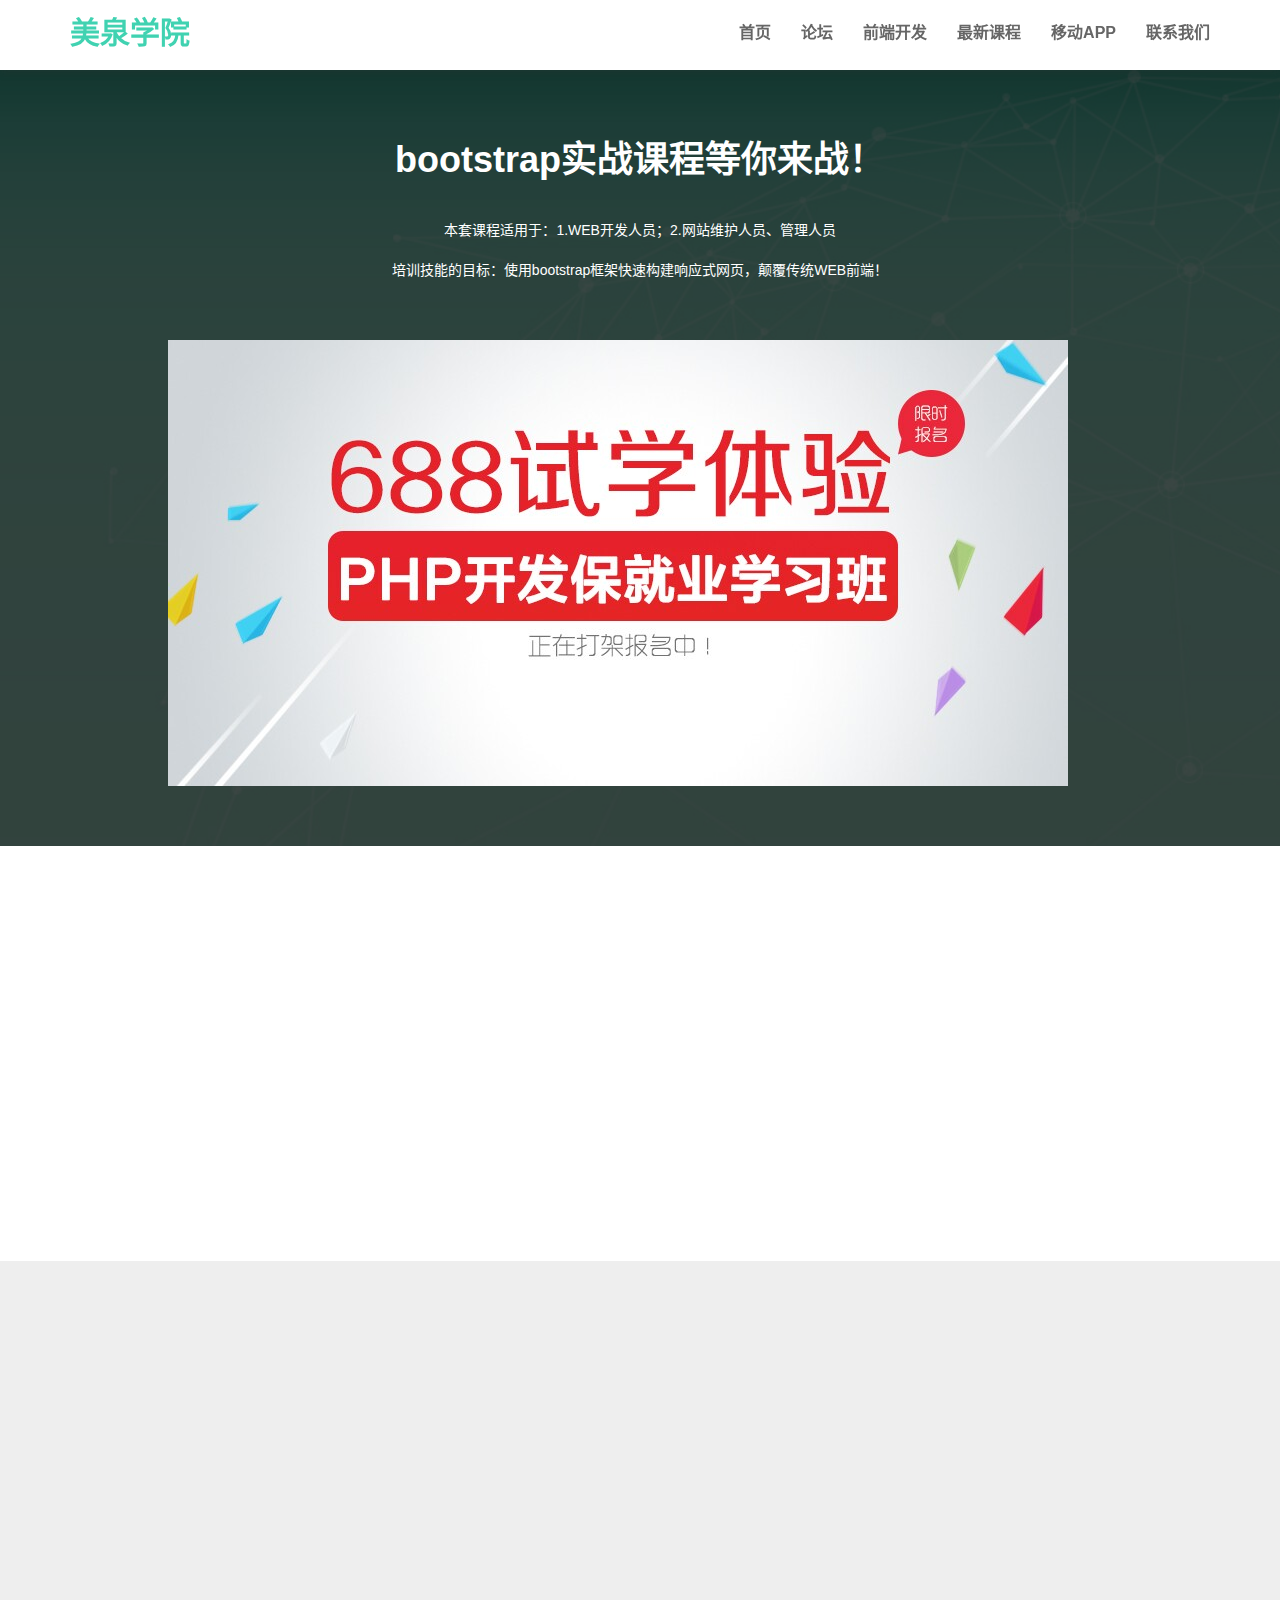
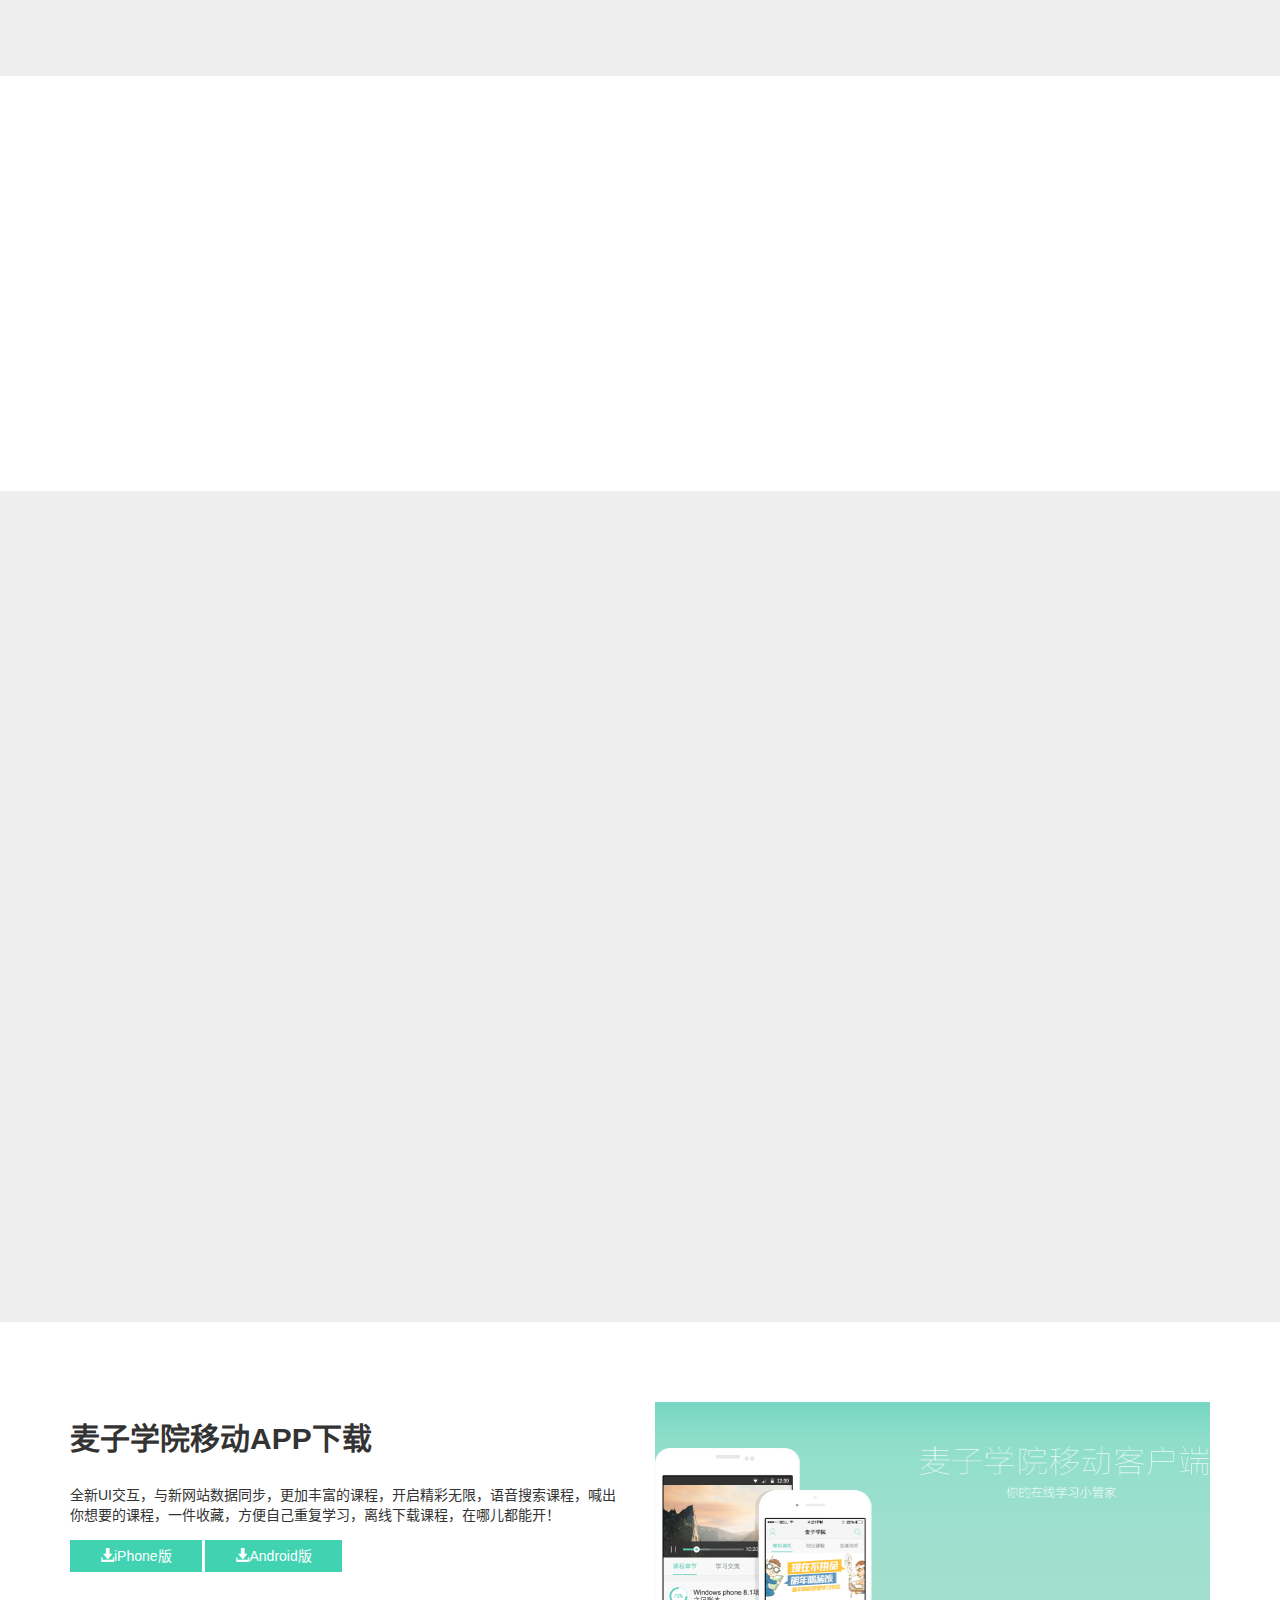
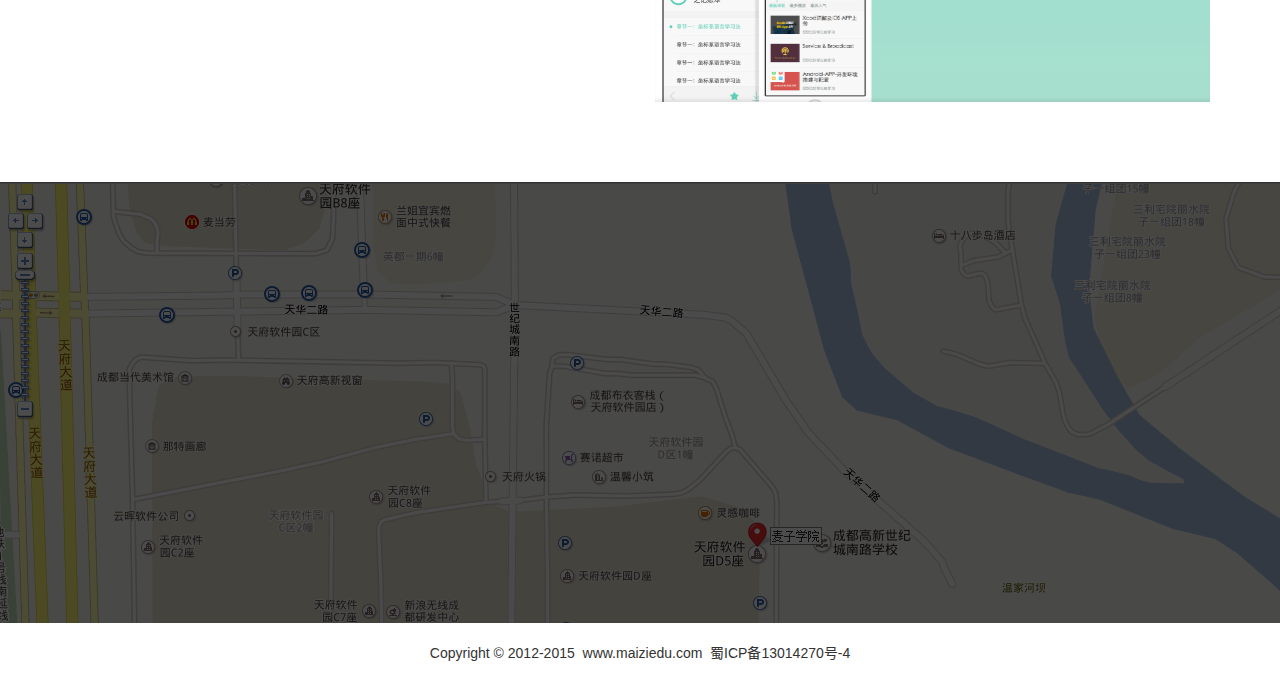
<file: index.html>
<!DOCTYPE html>
<html lang="zh-CN">
<head>
	<meta charset="UTF-8">
	<meta http-equiv="X-UA-Compatible" content="IE=edge">
	<meta name="viewport" content="width=device-width, initial-scale=1,maximum-scale=1, user-scalable=no">
	<title>Document</title>
	<link rel="stylesheet" href="css/bootstrap.min.css">
	<link rel="stylesheet" href="css/animate.css">
	<link rel="stylesheet" href="css/style.css">
</head>
<body>
<!--导航  -->
<nav class="navbar navbar-default navbar-fixed-top" id="navbar">
  <div class="container">
    <div class="navbar-header">
	  <button class="navbar-toggle" data-toggle="collapse" data-target="#myCollapse">
	    <span class="icon-bar"></span>
	    <span class="icon-bar"></span>
	    <span class="icon-bar"></span>
	  </button>	
	  <div class="navbar-brand">
         <a href="index.html">美泉学院</a>
	  </div>
    </div>
    <div class="navbar-collapse collapse" id="myCollapse">
      <ul class="nav navbar-nav navbar-right">
		<li><a href="#home">首页</a></li>
		<li><a href="#bbs">论坛</a></li>
		<li><a href="#html5">前端开发</a></li>
		<li><a href="#course">最新课程</a></li>
		<li><a href="#app">移动APP</a></li>
		<li><a href="#contact">联系我们</a></li>	
      </ul>  
    </div>
  </div>
</nav>
<!--导航  -->

<!-- home区域 -->
<section id="home">
  <div class="guolv">
	  <div class="container">
	    <div class="row wow fadeInUp" data-wow-duration="1s" data-wow-delay="1s">
		  <div class="col-md-1"></div>
		  <div class="col-md-10">
	         <h1>bootstrap实战课程等你来战！</h1>
	         <p>
	         本套课程适用于：1.WEB开发人员；2.网站维护人员、管理人员<br/>
	         培训技能的目标：使用bootstrap框架快速构建响应式网页，颠覆传统WEB前端！
	         <img src="images/php.jpg" class="img-responsive" alt="PHP">
	         </p>
		  </div>
		  <div class="col-md-1"></div>	
	    </div>
	  </div>
  </div>
</section>
<!-- home区域 -->

<!-- bbs区域 -->
<section id="bbs">
  <div class="container">
	<div class="row wow fadeInUp" data-wow-duration="0.5s" data-wow-delay="0.5s">
	  <div class="col-md-4">
	    <a href="http://www.baidu.com" target="_blank">
			<div class="thumbnail">
	          <img src="images/a.png" alt="">
	          <div class="caption">
				<h3>Android开发</h3>
				<p>Android开发技术交流、问题求助、实战案例分享</p>
	          </div>
		</div>
		</a>
	  </div>
	  <div class="col-md-4">
	    <a href="http://www.baidu.com" target="_blank">
			<div class="thumbnail">
	          <img src="images/b.png" alt="">
	          <div class="caption">
				<h3>嵌入式底层开发</h3>
				<p>底层嵌入式开发、实战案例等技术交流讨论</p>
	          </div>
			</div>
		</a>
	  </div>
	  <div class="col-md-4">
	    <a href="http://www.baidu.com" target="_blank">
	     	<div class="thumbnail">
	          <img src="images/i.png" alt="">
	          <div class="caption">
				<h3>IOS开发</h3>
				<p>iOS开发技术交流，海量iOS实战干货分享</p>
	          </div>
			</div>
		</a>
	  </div>	
	</div>
  </div>
</section>
<!-- bbs区域 -->

<!-- HTML5区域 -->
<section id="html5">
  <div class="container">
	<div class="row">
	  <div class="col-md-6 wow fadeInLeft">
        <h2>HTML5前端开发</h2>
        <p>一线资深前端开发工程师倾情打造！助你完成普通程序员到优秀工程师的华丽升级！</p>
        <p><span class="glyphicon glyphicon-grain mai-icon"></span>使用HTML5与CSS3技术轻松实现设备自适应展示。</p>
        <p><span class="glyphicon glyphicon-grain mai-icon"></span>清晰明了的语义代码结构，更高的可读性、更利于页面维护的。</p>
	  </div>
	  <div class="col-md-6 wow fadeInRight">
        <img src="images/html5.jpg" class="img-responsive center-block" alt="">
	  </div>
	</div>	
  </div>
</section>
<!-- HTML5区域 -->

<!-- bootstrap区域 -->
<section id="bootstrap">
  <div class="container">
	<div class="row wow fadeInUp">
	   <div class="col-md-6 col-left">
        <h2>bootstrap实战视频教程</h2>
        <p>Bootstrap 是最受欢迎的 HTML、CSS 和 JS 框架，用于开发响应式布局、移动设备优先的 WEB 项目。</p>
        <p><span class="glyphicon glyphicon-grain mai-icon"></span>你的网站和应用能在 Bootstrap 的帮助下通过同一份代码快速、有效适配手机、平板、PC 设备。</p>
        <p><span class="glyphicon glyphicon-grain mai-icon"></span>Bootstrap 提供了全面、美观的文档。你能在这里找到关于 HTML 元素、HTML 和 CSS 组件、jQuery 插件方面的所有详细文档。</p>
	  </div>
	  <div class="col-md-6 col-right">
        <img src="images/Bootstrap.jpg" class="img-responsive center-block" alt="">
	  </div>
	</div>	
  </div>
</section>
<!-- bootstrap区域 -->

<!-- course区域 -->
<section id="course">
  <div class="container">
	<div class="row wow fadeIn" data-wow-delay="0.6s">
	  <div class="col-md-12">
        <h2>最新课程</h2>
	  </div>
	  <div class="col-md-3">
	    <div class="course">
	        <img src="images/swift.jpg" class="img-responsive " alt="">
	        <a href="###" class="btn btn-primary">加入学习</a>
        </div>
	  </div>
	  <div class="col-md-3">
	    <div class="course">
	        <img src="images/swift.jpg" class="img-responsive " alt="">
	        <a href="###" class="btn btn-primary">加入学习</a>
        </div>
	  </div>
	  <div class="col-md-3">
	    <div class="course">
	        <img src="images/swift.jpg" class="img-responsive" alt="">
	        <a href="###" class="btn btn-primary">加入学习</a>
        </div>
	  </div>
	  <div class="col-md-3">
	    <div class="course">
	        <img src="images/swift.jpg" class="img-responsive" alt="">
	        <a href="###" class="btn btn-primary">加入学习</a>
        </div>
	  </div>
	  <div class="col-md-3">
	    <div class="course">
	        <img src="images/swift.jpg" class="img-responsive" alt="">
	        <a href="###" class="btn btn-primary">加入学习</a>
        </div>
	  </div>
	  <div class="col-md-3">
	    <div class="course">
	        <img src="images/swift.jpg" class="img-responsive" alt="">
	        <a href="###" class="btn btn-primary">加入学习</a>
        </div>
	  </div>
	  <div class="col-md-3">
	    <div class="course">
	        <img src="images/swift.jpg" class="img-responsive" alt="">
	        <a href="###" class="btn btn-primary">加入学习</a>
        </div>
	  </div>
	  <div class="col-md-3">
	    <div class="course">
	        <img src="images/swift.jpg" class="img-responsive" alt="">
	        <a href="###" class="btn btn-primary">加入学习</a>
        </div>
	  </div>	
	</div>
  </div>
</section>
<!-- course区域 -->

<!-- app区域 -->
<section id="app">
  <div class="container">
	<div class="row fadeIn">
      <div class="col-md-6">
        <h2>麦子学院移动APP下载</h2>
        <p>全新UI交互，与新网站数据同步，更加丰富的课程，开启精彩无限，语音搜索课程，喊出你想要的课程，一件收藏，方便自己重复学习，离线下载课程，在哪儿都能开！ </p>
        <button class="btn btn-primary"><span class="glyphicon glyphicon-download-alt"></span>iPhone版</button>
        <button class="btn btn-primary"><span class="glyphicon glyphicon-download-alt"></span>Android版</button>
      </div>
      <div class="col-md-6">
        <img src="images/app-banner.jpg" class="img-responsive" alt="">
      </div>
	</div>
  </div>
</section>
<!-- app区域 -->

<!-- contact区域 -->
<section id="contact">
    <div class="guolv">
    	<div class="container">
        	<div class="row">
				<div class="col-md-6 wow fadeInLeft">
      				<h2><span class="glyphicon glyphicon-send"></span>联系小麦</h2>
      				<p>麦子学院是成都麦子信息技术有限公司旗下一个IT在线教育平台，目前已有30万注册用户，10万以上APP下载量，5000小时视频内容。 我们从不说空话，专注于IT在线教育，脱离传统教育的束缚，让你走哪学哪，想学就学。逗比的老师，贴心的助教，在这儿你能感受到来自五 湖四海伙伴们热情和踏实的学习态度！ </p>
      				<address>
						<p><span class="glyphicon glyphicon-home"></span>
						地址:成都市高新区天府软件园D5-11 </p>
						<p><span class="glyphicon glyphicon-phone-alt"></span>
						 联系电话：028-86567913 </p>
						 <p><span class="glyphicon glyphicon-envelope"></span>
						 邮箱:hr@maiziedu.com</p>
      				</address>
				</div>
				<div class="col-md-6 wow fadeInRight">
				    <form action="###" method="post">
				        <div class="col-md-6">
							<input type="text" class="form-control text" placeholder="您的姓名">
				        </div>
              		    <div class="col-md-6">
							<input type="email" class="form-control text" placeholder="您的邮箱">
              		    </div>
              		    <div class="col-md-12">
							<input type="text" class="form-control text" placeholder="标题">
              		    </div>
              		    <div class="col-md-12">
							<textarea name="liuyan" class="form-control"  placeholder="留言内容" rows="4" style="overflow: hidden;"></textarea>
              		    </div>
              		    <div class="col-md-8">
							<input type="submit" class="form-control btn btn-primary text" value="提交">
              		    </div>
              		</form>
   
				</div>
        	</div>
    	</div>
    </div>
</section>
<!-- contact区域 -->
<!--footer-->
<footer>
    <div class="container">
        <div class="row">
            <div class="col-md-12">
                <p>
                    Copyright&nbsp;©&nbsp;2012-2015&nbsp;&nbsp;www.maiziedu.com&nbsp;&nbsp;蜀ICP备13014270号-4
                </p>
            </div>
        </div>
    </div>
</footer>
<!--footer-->
<script src="js/jquery.min.js"></script>
<script src="js/bootstrap.min.js"></script>
<script type="text/javascript" src="js/jquery.singlePageNav.min.js"></script>
<script type="text/javascript" src="js/wow.min.js"></script>
<script type="text/javascript">
	$(function(){
       $('#navbar').singlePageNav({
       	   offset:70,
       });
      $('.navbar-nav a').click(function(){
      	  $('.navbar-collapse').collapse('hide');
      });
      new WOW().init();
	})

	
</script>
</body>
</html>
</file>
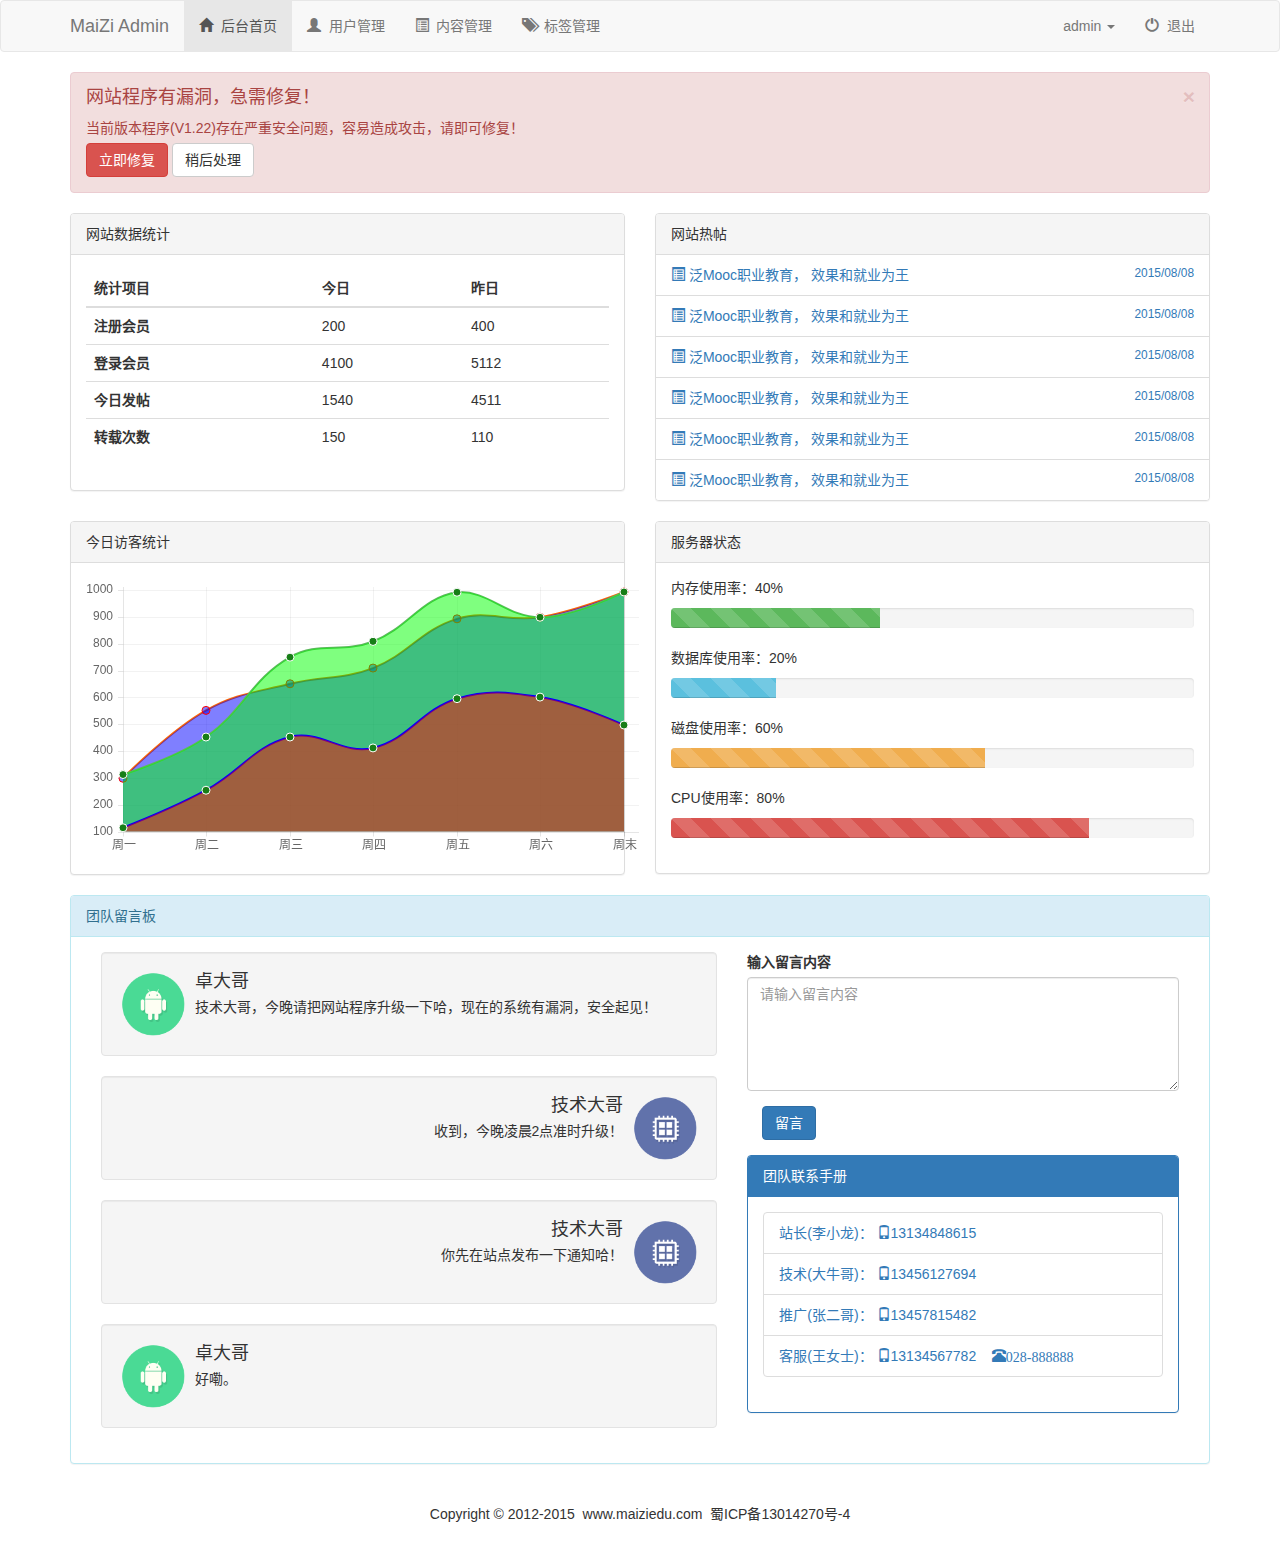
<file: admin/index.html>
<!DOCTYPE html>
<html lang="zh-CN">
<head>
	<meta charset="UTF-8">
	<meta http-equiv="X-UA-Compatible" content="IE=edge">
	<meta name="viewport" content="width=device-width, initial-scale=1,maximum-scale=1, user-scalable=no">
	<title>Document</title>
	<link rel="stylesheet" href="css/bootstrap.min.css">
	<link rel="stylesheet" href="css/style.css">
</head>
<body>
<!--导航  -->
<nav class="navbar navbar-default">
  <div class="container">
    <div class="navbar-header">
	  <button class="navbar-toggle" data-toggle="collapse" data-target="#myCollapse">
	    <span class="icon-bar"></span>
	    <span class="icon-bar"></span>
	    <span class="icon-bar"></span>
	  </button>	
         <a href="index.html" class="navbar-brand">MaiZi Admin</a>
    </div>
    <div class="navbar-collapse collapse" id="myCollapse">
      <ul class="nav navbar-nav navbar-left">
		 <li class="active"><a href="index.html"><span class="glyphicon glyphicon-home"></span>&nbsp;&nbsp;后台首页</a></li>
         <li><a href="user_list.html"><span class="glyphicon glyphicon-user"></span>&nbsp;&nbsp;用户管理</a></li>
         <li><a href="content.html"><span class="glyphicon glyphicon-list-alt"></span>&nbsp;&nbsp;内容管理</a></li>
         <li><a href="tag.html"><span class="glyphicon glyphicon-tags"></span>&nbsp;&nbsp;标签管理</a></li>
      </ul>
      <ul class="nav navbar-nav navbar-right">
		 <li class="dropdown">
			  <a id="dLabel" data-target="#"  data-toggle="dropdown" role="button" aria-haspopup="true" aria-expanded="false">
			    admin
			    <span class="caret"></span>
			  </a>

			  <ul class="dropdown-menu" aria-labelledby="dLabel">
			    <li><a href="index.html"><span class="glyphicon glyphicon-screenshot"></span>&nbsp;&nbsp;前台首页</a></li>
                <li><a href="index.html"><span class="glyphicon glyphicon-user"></span>&nbsp;&nbsp;个人主页</a></li>
                <li><a href="index.html"><span class="glyphicon glyphicon-cog"></span>&nbsp;&nbsp;个人设置</a></li>
                <li><a href="index.html"><span class="glyphicon glyphicon-credit-card"></span>&nbsp;&nbsp;账户中心</a></li>
                <li><a href="index.html"><span class="glyphicon glyphicon-heart"></span>&nbsp;&nbsp;我的收藏</a></li>
			  </ul>
		</li>
         <li><a href="###"><span class="glyphicon glyphicon-off"></span>&nbsp;&nbsp;退出</a></li>
      </ul>  
    </div>
  </div>
</nav>
<!--导航  -->

<div class="container">
    <div class="row">
<!-- 警告框 -->
    <div class="col-md-12">
	    <div class="alert alert-danger alert-dismissible fade in" role="alert">
	      <button type="button" class="close" data-dismiss="alert" aria-label="Close"><span aria-hidden="true">×</span></button>
	      <h4>网站程序有漏洞，急需修复！</h4>
          <p>当前版本程序(V1.22)存在严重安全问题，容易造成攻击，请即可修复！</p>
          <p>
             <button type="button" class="btn btn-danger">立即修复</button>
             <button type="button" class="btn btn-default"  data-dismiss="alert">稍后处理</button>
          </p>
	    </div>
      </div>
<!-- 警告框 -->

<!-- 网站统计数据 -->
	<div class="col-md-6">
		<div class="panel panel-default">
		    <div class="panel-heading">网站数据统计</div>
		    <div class="panel-body">
				<table class="table table-hover">
                    <thead>
						<tr>
							<th>统计项目</th>
                            <th>今日</th>
                            <th>昨日</th>
						</tr>	
                    </thead>
                    <tbody>
						<tr>
							<th scope="row">注册会员</th>
                            <td>200</td>
                            <td>400</td>
						</tr>
						<tr>
                            <th scope="row">登录会员</th>
                            <td>4100</td>
                            <td>5112</td>
                        </tr>
                        <tr>
                            <th scope="row">今日发帖</th>
                            <td>1540</td>
                            <td>4511</td>
                        </tr>
                        <tr>
                            <th scope="row">转载次数</th>
                            <td>150</td>
                            <td>110</td>
                    </tbody>
				</table>
		    </div>
		</div>
	</div>
<!-- 网站统计数据 -->

<!-- 网站热帖 -->
	<div class="col-md-6">
		<div class="panel panel-default">
		    <div class="panel-heading">网站热帖</div>
				<ul class="list-group">
				   <li  class="list-group-item">
					<a href="index.html"><span class="glyphicon glyphicon-list-alt"></span>&nbsp;泛Mooc职业教育， 效果和就业为王<small class="pull-right">2015/08/08</small></a>
					</li>
					<li  class="list-group-item">
					<a href="index.html"><span class="glyphicon glyphicon-list-alt"></span>&nbsp;泛Mooc职业教育， 效果和就业为王<small class="pull-right">2015/08/08</small></a>
					</li>
					<li  class="list-group-item">
					<a href="index.html"><span class="glyphicon glyphicon-list-alt"></span>&nbsp;泛Mooc职业教育， 效果和就业为王<small class="pull-right">2015/08/08</small></a>
					</li>
					<li  class="list-group-item">
					<a href="index.html"><span class="glyphicon glyphicon-list-alt"></span>&nbsp;泛Mooc职业教育， 效果和就业为王<small class="pull-right">2015/08/08</small></a>
					</li>
					<li  class="list-group-item">
					<a href="index.html"><span class="glyphicon glyphicon-list-alt"></span>&nbsp;泛Mooc职业教育， 效果和就业为王<small class="pull-right">2015/08/08</small></a>
					</li>
					<li  class="list-group-item">
					<a href="index.html"><span class="glyphicon glyphicon-list-alt"></span>&nbsp;泛Mooc职业教育， 效果和就业为王<small class="pull-right">2015/08/08</small></a>
					</li>
		    </ul>
		    </div>
	</div>
<!-- 网站热帖 -->

<!-- 今日访客统计 -->
            <div class="col-md-6">
				<div class="panel panel-default">
					<div class="panel-heading">今日访客统计</div>
					<div class="panel-body">
						<canvas id="canvas">
							
						</canvas>
					</div>
				</div>
            </div>

<!-- 服务器状态 -->
			<div class="col-md-6">
				<div class="panel panel-default">
					<div class="panel-heading">服务器状态</div>
					<div class="panel-body">
					    <p>内存使用率：40%</p>
						<div class="progress">  
							  <div class="progress-bar progress-bar-success progress-bar-striped" role="progressbar" aria-valuenow="40" aria-valuemin="0" aria-valuemax="100" style="width: 40%">
							    <span class="sr-only">40% Complete (success)</span>
							  </div>
							</div>
							<p>数据库使用率：20%</p>
							<div class="progress">
							  <div class="progress-bar progress-bar-info progress-bar-striped" role="progressbar" aria-valuenow="20" aria-valuemin="0" aria-valuemax="100" style="width: 20%">
							    <span class="sr-only">20% Complete</span>
							  </div>
							</div>
							<p>磁盘使用率：60%</p>
							<div class="progress">
							  <div class="progress-bar progress-bar-warning progress-bar-striped" role="progressbar" aria-valuenow="60" aria-valuemin="0" aria-valuemax="100" style="width: 60%">
							    <span class="sr-only">60% Complete (warning)</span>
							  </div>
							</div>
							<p>CPU使用率：80%</p>
							<div class="progress"> 
							  <div class="progress-bar progress-bar-danger progress-bar-striped" role="progressbar" aria-valuenow="80" aria-valuemin="0" aria-valuemax="100" style="width: 80%">
							    <span class="sr-only">80% Complete (danger)</span>
							  </div>
							</div>
					</div>
				</div>
            </div>

<!-- 团队留言板 -->
   			<div class="col-md-12">
				<div class="panel panel-info">
					<div class="panel-heading">团队留言板</div>
					<div class="panel-body">
						<div class="col-md-7">
							<div class="media well">
                            <div class="media-left">
                                <a href="#">
                                    <img class="media-object wh64" src="images/a.png" alt="卓大哥">
                                </a>
                            </div>
                            <div class="media-body">
                                <h4 class="media-heading">卓大哥</h4>
                                技术大哥，今晚请把网站程序升级一下哈，现在的系统有漏洞，安全起见！
                            </div>
                        </div>
                        <div class="media well">
                            <div class="media-body text-right">
                                <h4 class="media-heading">技术大哥</h4>
                                收到，今晚凌晨2点准时升级！
                            </div>
                            <div class="media-right">
                                <a href="#">
                                    <img class="media-object wh64" src="images/b.png" alt="技术大哥">
                                </a>
                            </div>
                        </div>
                        <div class="media well">
                            <div class="media-body text-right">
                                <h4 class="media-heading">技术大哥</h4>
                                你先在站点发布一下通知哈！
                            </div>
                            <div class="media-right">
                                <a href="#">
                                    <img class="media-object wh64" src="images/b.png" alt="技术大哥">
                                </a>
                            </div>
                        </div>
                        <div class="media well">
                            <div class="media-left">
                                <a href="#">
                                    <img class="media-object wh64" src="images/a.png" alt="卓大哥">
                                </a>
                            </div>
                            <div class="media-body">
                                <h4 class="media-heading">卓大哥</h4>
                                好嘞。
                            </div>
                        </div>
						</div>
						<div class="col-md-5">
							<form action="#">
							    <div class="form-div">
									<label for="">输入留言内容</label>
									<textarea class="form-control" cols="10" rows="5" placeholder="请输入留言内容"></textarea>
									<button class="btn btn-primary" style="margin: 15px;">留言</button>
								</div>
							</form>
							<div class=" panel panel-primary">
								<div class="panel-heading">团队联系手册</div>	
								<div class="panel-body">
									<ul class="list-group">
									   <li class="list-group-item text-primary">站长(李小龙)： <span class="glyphicon glyphicon-phone"></span>13134848615</li>
									   <li class="list-group-item text-primary">技术(大牛哥)： <span class="glyphicon glyphicon-phone"></span>13456127694</li>
									   <li class="list-group-item text-primary">推广(张二哥)： <span class="glyphicon glyphicon-phone"></span>13457815482</li>
									   <li class="list-group-item text-primary">客服(王女士)：  <span class="glyphicon glyphicon-phone"></span>13134567782 &nbsp; &nbsp;<span class="glyphicon glyphicon-phone-alt">028-888888</li>
									</ul>
								</div>
							</div>
						</div>
					</div>
				</div>
   			</div>
    </div>
</div>

<!--footer-->
<footer>
    <div class="container">
        <div class="row">
            <div class="col-md-12">
                <p>
                    Copyright&nbsp;©&nbsp;2012-2015&nbsp;&nbsp;www.maiziedu.com&nbsp;&nbsp;蜀ICP备13014270号-4
                </p>
            </div>
        </div>
    </div>
</footer>
<!--footer-->
<script src="js/jquery.min.js"></script>
<script src="js/bootstrap.min.js"></script>
<script src="js/Chart.js"></script>
<script src="js/script.js"></script>
</body>
</html>
</file>
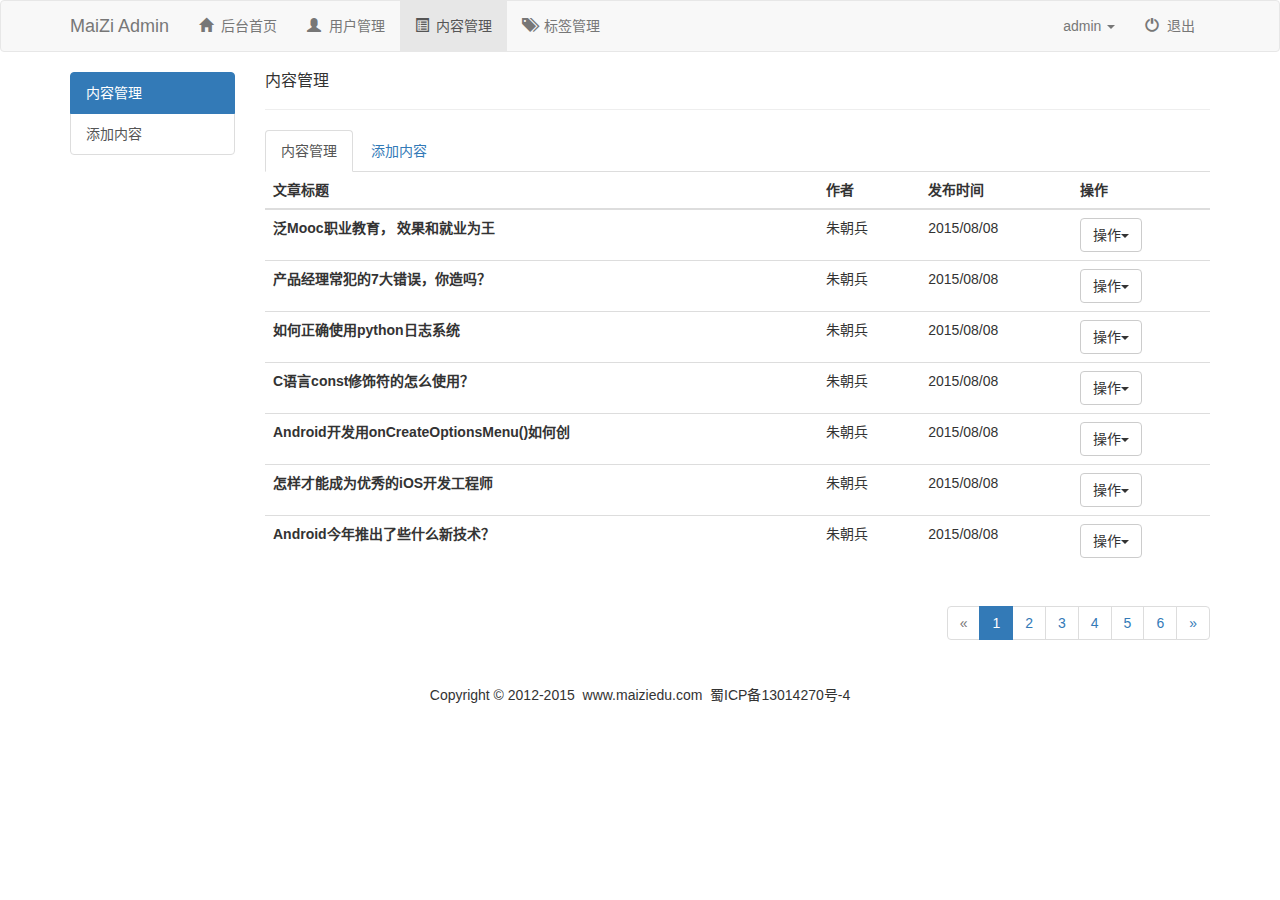
<file: admin/content.html>
<!DOCTYPE html>
<html lang="zh-CN">
<head>
	<meta charset="UTF-8">
	<meta http-equiv="X-UA-Compatible" content="IE=edge">
	<meta name="viewport" content="width=device-width, initial-scale=1,maximum-scale=1, user-scalable=no">
	<title>Document</title>
	<link rel="stylesheet" href="css/bootstrap.min.css">
	<link rel="stylesheet" href="css/style.css">
</head>
<body>
<!--导航  -->
<nav class="navbar navbar-default">
  <div class="container">
    <div class="navbar-header">
	  <button class="navbar-toggle" data-toggle="collapse" data-target="#myCollapse">
	    <span class="icon-bar"></span>
	    <span class="icon-bar"></span>
	    <span class="icon-bar"></span>
	  </button>	
         <a href="index.html" class="navbar-brand">MaiZi Admin</a>
    </div>
    <div class="navbar-collapse collapse" id="myCollapse">
      <ul class="nav navbar-nav navbar-left">
		     <li><a href="index.html"><span class="glyphicon glyphicon-home"></span>&nbsp;&nbsp;后台首页</a></li>
         <li><a href="user_list.html"><span class="glyphicon glyphicon-user"></span>&nbsp;&nbsp;用户管理</a></li>
         <li  class="active"><a href="content.html"><span class="glyphicon glyphicon-list-alt"></span>&nbsp;&nbsp;内容管理</a></li>
         <li><a href="tag.html"><span class="glyphicon glyphicon-tags"></span>&nbsp;&nbsp;标签管理</a></li>
      </ul>
      <ul class="nav navbar-nav navbar-right">
		 <li class="dropdown">
			  <a id="dLabel" data-target="#"  data-toggle="dropdown" role="button" aria-haspopup="true" aria-expanded="false">
			    admin
			    <span class="caret"></span>
			  </a>

			  <ul class="dropdown-menu" aria-labelledby="dLabel">
			    <li><a href="index.html"><span class="glyphicon glyphicon-screenshot"></span>&nbsp;&nbsp;前台首页</a></li>
                <li><a href="index.html"><span class="glyphicon glyphicon-user"></span>&nbsp;&nbsp;个人主页</a></li>
                <li><a href="index.html"><span class="glyphicon glyphicon-cog"></span>&nbsp;&nbsp;个人设置</a></li>
                <li><a href="index.html"><span class="glyphicon glyphicon-credit-card"></span>&nbsp;&nbsp;账户中心</a></li>
                <li><a href="index.html"><span class="glyphicon glyphicon-heart"></span>&nbsp;&nbsp;我的收藏</a></li>
			  </ul>
		</li>
         <li><a href="###"><span class="glyphicon glyphicon-off"></span>&nbsp;&nbsp;退出</a></li>
      </ul>  
    </div>
  </div>
</nav>
<!--导航  -->

<div class="container">
<div class="row">
<div class="col-md-2">
    <div class="list-group">
        <a href="content.html" class="list-group-item active">内容管理</a>
        <a href="content_post.html" class="list-group-item">添加内容</a>
    </div>
</div>
<div class="col-md-10">
<div class="page-header">
    <h1>内容管理</h1>
</div>
<ul class="nav nav-tabs">
    <li class="active">
        <a href="content.html">内容管理</a>
    </li>
    <li>
        <a href="content_post.html">添加内容</a>
    </li>
</ul>
<table class="table table-responsive">
    <thead>
    <tr>
        <th>文章标题</th>
        <th>作者</th>
        <th>发布时间</th>
        <th>操作</th>
    </tr>
    </thead>
    <tbody>
    <tr>
        <th scope="row">泛Mooc职业教育， 效果和就业为王</th>
        <td>朱朝兵</td>
        <td>2015/08/08</td>
        <td>
            <div role="presentation" class="dropdown">
                <button class="btn btn-default dropdown-toggle" data-toggle="dropdown" href="#" role="button" aria-haspopup="true" aria-expanded="false">
                    操作<span class="caret"></span>
                </button>
                <ul class="dropdown-menu">
                    <li><a href="#">编辑</a></li>
                    <li><a href="#">删除</a></li>
                    <li><a href="#">全局置顶</a></li>
                </ul>
            </div>
        </td>
    </tr>
    <tr>
        <th scope="row">产品经理常犯的7大错误，你造吗？</th>
        <td>朱朝兵</td>
        <td>2015/08/08</td>
        <td>
            <div role="presentation" class="dropdown">
                <button class="btn btn-default dropdown-toggle" data-toggle="dropdown" href="#" role="button" aria-haspopup="true" aria-expanded="false">
                    操作<span class="caret"></span>
                </button>
                <ul class="dropdown-menu">
                    <li><a href="#">编辑</a></li>
                    <li><a href="#">删除</a></li>
                    <li><a href="#">全局置顶</a></li>
                </ul>
            </div>
        </td>
    </tr>
    <tr>
        <th scope="row">如何正确使用python日志系统</th>
        <td>朱朝兵</td>
        <td>2015/08/08</td>
        <td>
            <div role="presentation" class="dropdown">
                <button class="btn btn-default dropdown-toggle" data-toggle="dropdown" href="#" role="button" aria-haspopup="true" aria-expanded="false">
                    操作<span class="caret"></span>
                </button>
                <ul class="dropdown-menu">
                    <li><a href="#">编辑</a></li>
                    <li><a href="#">删除</a></li>
                    <li><a href="#">全局置顶</a></li>
                </ul>
            </div>
        </td>
    </tr>
    <tr>
        <th scope="row">C语言const修饰符的怎么使用？</th>
        <td>朱朝兵</td>
        <td>2015/08/08</td>
        <td>
            <div role="presentation" class="dropdown">
                <button class="btn btn-default dropdown-toggle" data-toggle="dropdown" href="#" role="button" aria-haspopup="true" aria-expanded="false">
                    操作<span class="caret"></span>
                </button>
                <ul class="dropdown-menu">
                    <li><a href="#">编辑</a></li>
                    <li><a href="#">删除</a></li>
                    <li><a href="#">全局置顶</a></li>
                </ul>
            </div>
        </td>
    </tr>
    <tr>
        <th scope="row">Android开发用onCreateOptionsMenu()如何创</th>
        <td>朱朝兵</td>
        <td>2015/08/08</td>
        <td>
            <div role="presentation" class="dropdown">
                <button class="btn btn-default dropdown-toggle" data-toggle="dropdown" href="#" role="button" aria-haspopup="true" aria-expanded="false">
                    操作<span class="caret"></span>
                </button>
                <ul class="dropdown-menu">
                    <li><a href="#">编辑</a></li>
                    <li><a href="#">删除</a></li>
                    <li><a href="#">全局置顶</a></li>
                </ul>
            </div>
        </td>
    </tr>
    <tr>
        <th scope="row">怎样才能成为优秀的iOS开发工程师</th>
        <td>朱朝兵</td>
        <td>2015/08/08</td>
        <td>
            <div role="presentation" class="dropdown">
                <button class="btn btn-default dropdown-toggle" data-toggle="dropdown" href="#" role="button" aria-haspopup="true" aria-expanded="false">
                    操作<span class="caret"></span>
                </button>
                <ul class="dropdown-menu">
                    <li><a href="#">编辑</a></li>
                    <li><a href="#">删除</a></li>
                    <li><a href="#">全局置顶</a></li>
                </ul>
            </div>
        </td>
    </tr>
    <tr>
        <th scope="row">Android今年推出了些什么新技术？</th>
        <td>朱朝兵</td>
        <td>2015/08/08</td>
        <td>
            <div role="presentation" class="dropdown">
                <button class="btn btn-default dropdown-toggle" data-toggle="dropdown" href="#" role="button" aria-haspopup="true" aria-expanded="false">
                    操作<span class="caret"></span>
                </button>
                <ul class="dropdown-menu">
                    <li><a href="#">编辑</a></li>
                    <li><a href="#">删除</a></li>
                    <li><a href="#">全局置顶</a></li>
                </ul>
            </div>
        </td>
    </tr>
    </tbody>
</table>
<nav class="pull-right">
    <ul class="pagination">
        <li class="disabled"><a href="#" aria-label="Previous"><span aria-hidden="true">&laquo;</span></a></li>
        <li class="active"><a href="#">1</a></li>
        <li><a href="#">2 </a></li>
        <li><a href="#">3 </a></li>
        <li><a href="#">4 </a></li>
        <li><a href="#">5 </a></li>
        <li><a href="#">6 </a></li>
        <li><a href="#"><span aria-hidden="true">&raquo;</span></a></li>
    </ul>
</nav>
</div>
</div>
</div>
<!--footer-->
<footer>
    <div class="container">
        <div class="row">
            <div class="col-md-12">
                <p>
                    Copyright&nbsp;©&nbsp;2012-2015&nbsp;&nbsp;www.maiziedu.com&nbsp;&nbsp;蜀ICP备13014270号-4
                </p>
            </div>
        </div>
    </div>
</footer>
<!--footer-->
<script src="js/jquery.min.js"></script>
<script src="js/bootstrap.min.js"></script>
</body>
</html>
</file>
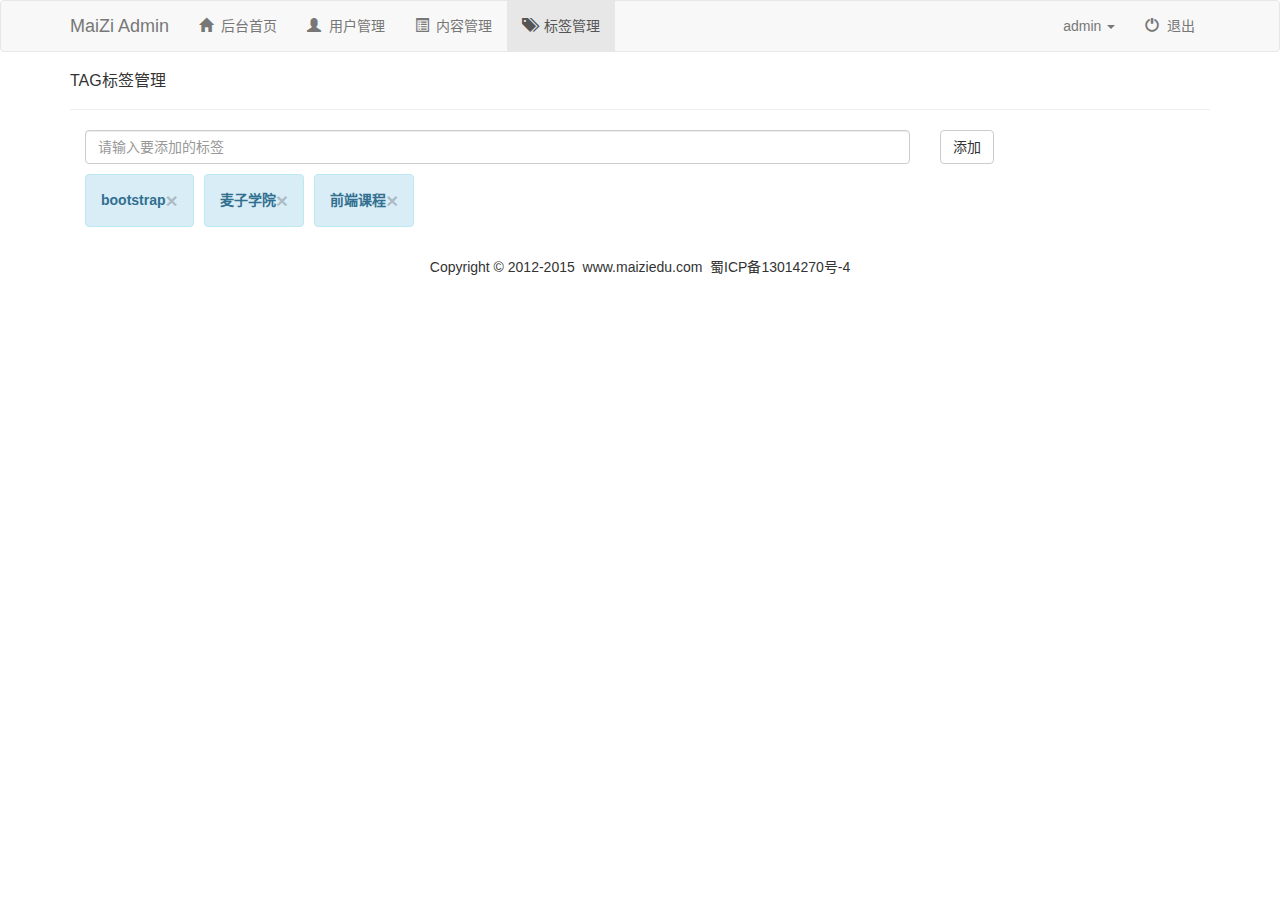
<file: admin/tag.html>
<!DOCTYPE html>
<html lang="zh-CN">
<head>
	<meta charset="UTF-8">
	<meta http-equiv="X-UA-Compatible" content="IE=edge">
	<meta name="viewport" content="width=device-width, initial-scale=1,maximum-scale=1, user-scalable=no">
	<title>Document</title>
	<link rel="stylesheet" href="css/bootstrap.min.css">
	<link rel="stylesheet" href="css/style.css">
</head>
<body>
<!--导航  -->
<nav class="navbar navbar-default">
  <div class="container">
    <div class="navbar-header">
	  <button class="navbar-toggle" data-toggle="collapse" data-target="#myCollapse">
	    <span class="icon-bar"></span>
	    <span class="icon-bar"></span>
	    <span class="icon-bar"></span>
	  </button>	
         <a href="index.html" class="navbar-brand">MaiZi Admin</a>
    </div>
    <div class="navbar-collapse collapse" id="myCollapse">
      <ul class="nav navbar-nav navbar-left">
		     <li><a href="index.html"><span class="glyphicon glyphicon-home"></span>&nbsp;&nbsp;后台首页</a></li>
         <li><a href="user_list.html"><span class="glyphicon glyphicon-user"></span>&nbsp;&nbsp;用户管理</a></li>
         <li><a href="content.html"><span class="glyphicon glyphicon-list-alt"></span>&nbsp;&nbsp;内容管理</a></li>
         <li  class="active"><a href="tag.html"><span class="glyphicon glyphicon-tags"></span>&nbsp;&nbsp;标签管理</a></li>
      </ul>
      <ul class="nav navbar-nav navbar-right">
		 <li class="dropdown">
			  <a id="dLabel" data-target="#"  data-toggle="dropdown" role="button" aria-haspopup="true" aria-expanded="false">
			    admin
			    <span class="caret"></span>
			  </a>

			  <ul class="dropdown-menu" aria-labelledby="dLabel">
			    <li><a href="index.html"><span class="glyphicon glyphicon-screenshot"></span>&nbsp;&nbsp;前台首页</a></li>
                <li><a href="index.html"><span class="glyphicon glyphicon-user"></span>&nbsp;&nbsp;个人主页</a></li>
                <li><a href="index.html"><span class="glyphicon glyphicon-cog"></span>&nbsp;&nbsp;个人设置</a></li>
                <li><a href="index.html"><span class="glyphicon glyphicon-credit-card"></span>&nbsp;&nbsp;账户中心</a></li>
                <li><a href="index.html"><span class="glyphicon glyphicon-heart"></span>&nbsp;&nbsp;我的收藏</a></li>
			  </ul>
		</li>
         <li><a href="###"><span class="glyphicon glyphicon-off"></span>&nbsp;&nbsp;退出</a></li>
      </ul>  
    </div>
  </div>
</nav>
<!--导航  -->

<div class="container">
    <div class="row">
        <div class="col-md-12">
            <div class="page-header">
                <h1>TAG标签管理</h1>
            </div>
            <div class="col-md-12" style="padding: 0;">
                <form action="">
                <div class="col-md-9">
                    <div class="form-group" style="margin: 0;">
                        <input type="text" id="bq" class="form-control" placeholder="请输入要添加的标签">
                    </div>
                </div>
                <div class="col-md-3">
                    <button  class="btn btn-default">添加</button>
                </div>
                </form>
            </div>
            <div class="col-md-12 tag">
                <div class="alert alert-info">
                <button class="close" data-dismiss="alert">&times;</button>
                    <strong>bootstrap</strong>
                </div>
                <div class="alert alert-info">
                <button class="close" data-dismiss="alert">&times;</button>
                    <strong>麦子学院</strong>
                </div>
                <div class="alert alert-info">
                <button class="close" data-dismiss="alert">&times;</button>
                    <strong>前端课程</strong>
                </div>
            </div>
        </div>
    </div>
</div>


<!--footer-->
<footer>
    <div class="container">
        <div class="row">
            <div class="col-md-12">
                <p>
                    Copyright&nbsp;©&nbsp;2012-2015&nbsp;&nbsp;www.maiziedu.com&nbsp;&nbsp;蜀ICP备13014270号-4
                </p>
            </div>
        </div>
    </div>
</footer>
<!--footer-->
<script src="js/jquery.min.js"></script>
<script src="js/bootstrap.min.js"></script>
</body>
</html>
</file>
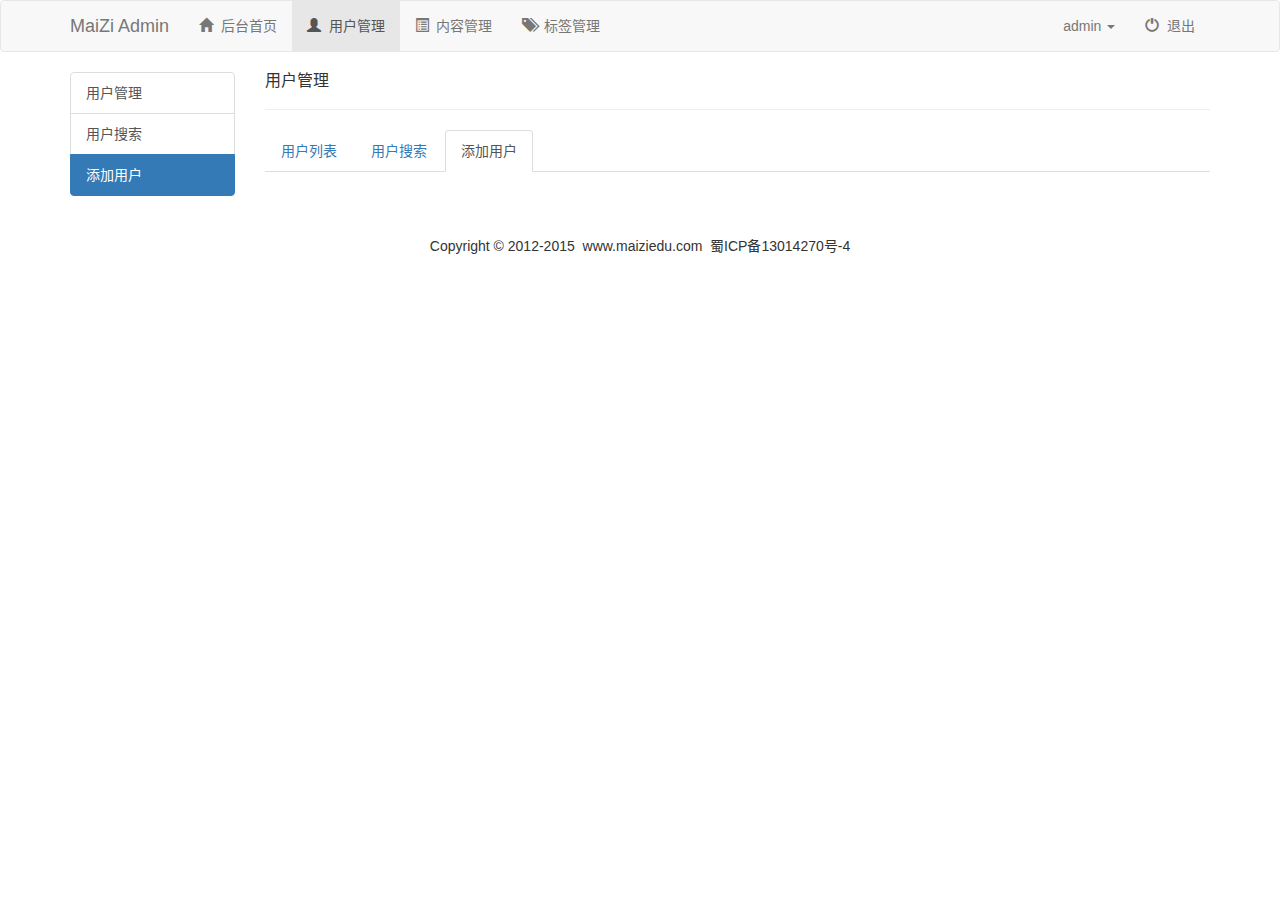
<file: admin/user_add.html>
<!DOCTYPE html>
<html lang="zh-CN">
<head>
	<meta charset="UTF-8">
	<meta http-equiv="X-UA-Compatible" content="IE=edge">
	<meta name="viewport" content="width=device-width, initial-scale=1,maximum-scale=1, user-scalable=no">
	<title>Document</title>
	<link rel="stylesheet" href="css/bootstrap.min.css">
	<link rel="stylesheet" href="css/style.css">
</head>
<body>
<!--导航  -->
<nav class="navbar navbar-default">
  <div class="container">
    <div class="navbar-header">
	  <button class="navbar-toggle" data-toggle="collapse" data-target="#myCollapse">
	    <span class="icon-bar"></span>
	    <span class="icon-bar"></span>
	    <span class="icon-bar"></span>
	  </button>	
         <a href="index.html" class="navbar-brand">MaiZi Admin</a>
    </div>
    <div class="navbar-collapse collapse" id="myCollapse">
      <ul class="nav navbar-nav navbar-left">
		     <li><a href="index.html"><span class="glyphicon glyphicon-home"></span>&nbsp;&nbsp;后台首页</a></li>
         <li class="active"><a href="user_list.html"><span class="glyphicon glyphicon-user"></span>&nbsp;&nbsp;用户管理</a></li>
         <li><a href="content.html"><span class="glyphicon glyphicon-list-alt"></span>&nbsp;&nbsp;内容管理</a></li>
         <li><a href="tag.html"><span class="glyphicon glyphicon-tags"></span>&nbsp;&nbsp;标签管理</a></li>
      </ul>
      <ul class="nav navbar-nav navbar-right">
		 <li class="dropdown">
			  <a id="dLabel" data-target="#"  data-toggle="dropdown" role="button" aria-haspopup="true" aria-expanded="false">
			    admin
			    <span class="caret"></span>
			  </a>

			  <ul class="dropdown-menu" aria-labelledby="dLabel">
			    <li><a href="index.html"><span class="glyphicon glyphicon-screenshot"></span>&nbsp;&nbsp;前台首页</a></li>
                <li><a href="index.html"><span class="glyphicon glyphicon-user"></span>&nbsp;&nbsp;个人主页</a></li>
                <li><a href="index.html"><span class="glyphicon glyphicon-cog"></span>&nbsp;&nbsp;个人设置</a></li>
                <li><a href="index.html"><span class="glyphicon glyphicon-credit-card"></span>&nbsp;&nbsp;账户中心</a></li>
                <li><a href="index.html"><span class="glyphicon glyphicon-heart"></span>&nbsp;&nbsp;我的收藏</a></li>
			  </ul>
		</li>
         <li><a href="###"><span class="glyphicon glyphicon-off"></span>&nbsp;&nbsp;退出</a></li>
      </ul>  
    </div>
  </div>
</nav>
<!--导航  -->

<!-- 左侧导航 -->
<div class="container">
    <div class="row">
        <div class="col-md-2">
            <div class="list-group">
               <a href="user_list.html" class="list-group-item">用户管理</a>
               <a href="user_search.html" class="list-group-item">用户搜索</a>
               <a href="user_add.html" class="list-group-item  active"  >添加用户</a>
            </div>
        </div>
        <div class="col-md-10">
            <div class="page-header">
                <h1>用户管理</h1>
            </div>
            <ul class="nav nav-tabs">
                <li><a href="user_list.html">用户列表</a></li>
                <li><a href="user_search.html">用户搜索</a></li>
                <li  class="active"><a href="user_add.html" data-target="#myModal" data-toggle="modal">添加用户</a></li>
            </ul>
            <div class="modal" id="myModal">
                <div class="modal-dialog">
                    <div class="modal-content">
                        <div class="modal-header">
                            <button class="close" data-dismiss="modal"><span>&times;</span></button>
                            <h4 class="modeal-title">添加用户</h4>
                        </div> 
                        <div class="modal-body">
                            <form action="">
                                <div class="form-group">
                                    <label for="user">用户名</label>
                                    <input type="text" id="user" class="form-control" placeholder="请输入用户名">
                                </div>
                                <div class="form-group">
                                    <label for="password">用户密码</label>
                                    <input type="password" id="password" class="form-control" placeholder="请输入用户密码">
                                </div>
                                <div class="form-group">
                                    <label for="notpassword">确定用户密码</label>
                                    <input type="password" id="notpassword" class="form-control" placeholder="请输入确定用户密码">
                                </div>
                                <div class="form-group">
                                    <label for="email">请输入用户邮箱</label>
                                    <input type="email" id="email" class="form-control" placeholder="请输入用户邮箱">
                                </div>
                                <div class="form-group">
                                    <label for="yhz">所属用户组</label>
                                    <select name="" id="yhz" class="form-control">
                                        <option value="限制会员">限制会员</option>
                                        <option value="新手上路">新手上路</option>
                                        <option value="组测会员">组测会员</option>
                                        <option value="中级会员">中级会员</option>
                                        <option value="高级会员">高级会员</option>
                                    </select>
                                </div>
                            </form>
                        </div>
                        <div class="modal-footer">
                              <button type="button" data-dismiss="modal" class="btn btn-default">
                          关闭</button>
                          <button type="button" class="btn btn-primary">
                          提交</button>
                        </div>
                    </div>
                </div>

            </div>
        </div>
    </div>
</div>
<!--footer-->
<footer>
    <div class="container">
        <div class="row">
            <div class="col-md-12">
                <p>
                    Copyright&nbsp;©&nbsp;2012-2015&nbsp;&nbsp;www.maiziedu.com&nbsp;&nbsp;蜀ICP备13014270号-4
                </p>
            </div>
        </div>
    </div>
</footer>
<!--footer-->
<script src="js/jquery.min.js"></script>
<script src="js/bootstrap.min.js"></script>
</body>
</html>
</file>
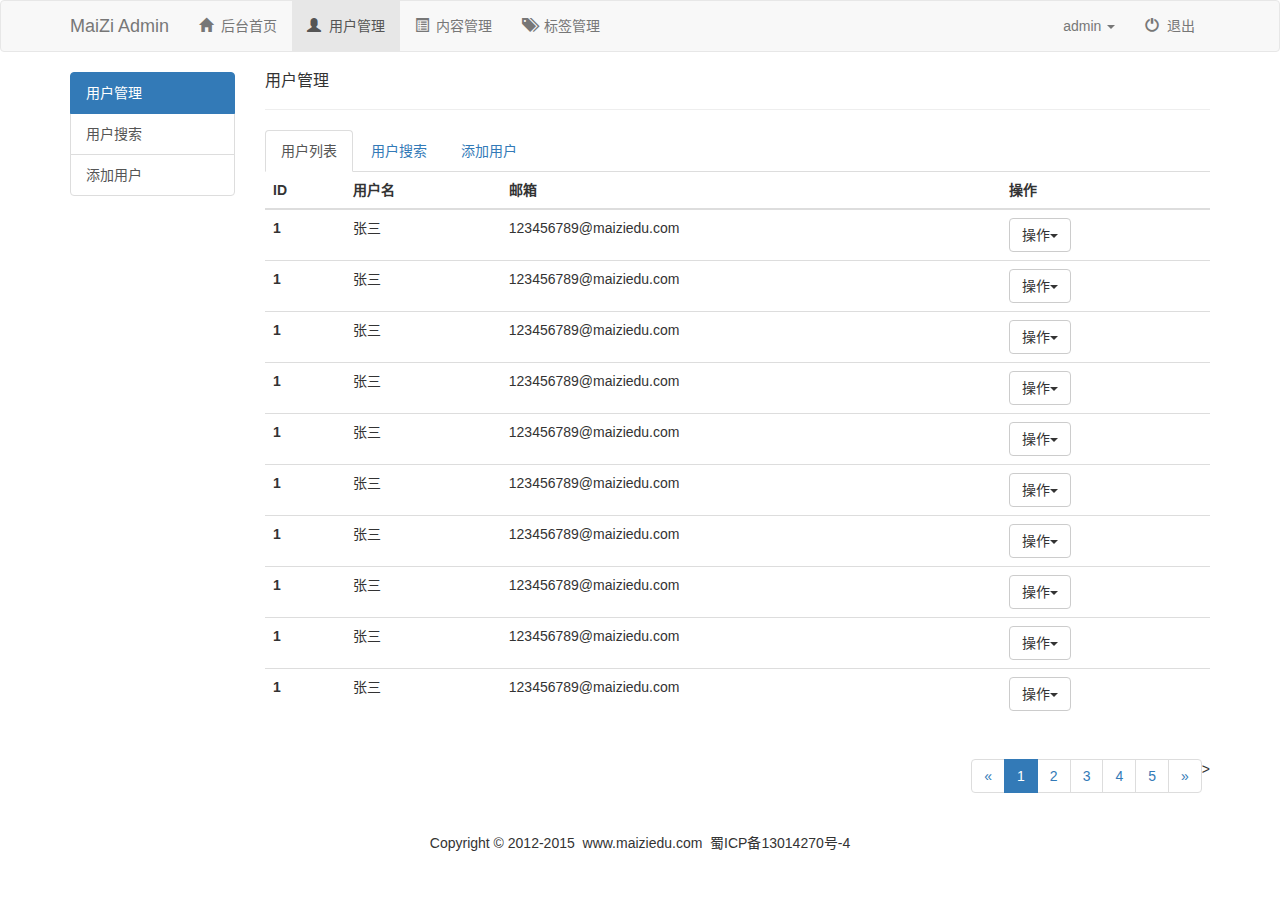
<file: admin/user_list.html>
<!DOCTYPE html>
<html lang="zh-CN">
<head>
	<meta charset="UTF-8">
	<meta http-equiv="X-UA-Compatible" content="IE=edge">
	<meta name="viewport" content="width=device-width, initial-scale=1,maximum-scale=1, user-scalable=no">
	<title>Document</title>
	<link rel="stylesheet" href="css/bootstrap.min.css">
	<link rel="stylesheet" href="css/style.css">
</head>
<body>
<!--导航  -->
<nav class="navbar navbar-default">
  <div class="container">
    <div class="navbar-header">
	  <button class="navbar-toggle" data-toggle="collapse" data-target="#myCollapse">
	    <span class="icon-bar"></span>
	    <span class="icon-bar"></span>
	    <span class="icon-bar"></span>
	  </button>	
         <a href="index.html" class="navbar-brand">MaiZi Admin</a>
    </div>
    <div class="navbar-collapse collapse" id="myCollapse">
      <ul class="nav navbar-nav navbar-left">
		     <li><a href="index.html"><span class="glyphicon glyphicon-home"></span>&nbsp;&nbsp;后台首页</a></li>
         <li class="active"><a href="user_list.html"><span class="glyphicon glyphicon-user"></span>&nbsp;&nbsp;用户管理</a></li>
         <li><a href="content.html"><span class="glyphicon glyphicon-list-alt"></span>&nbsp;&nbsp;内容管理</a></li>
         <li><a href="tag.html"><span class="glyphicon glyphicon-tags"></span>&nbsp;&nbsp;标签管理</a></li>
      </ul>
      <ul class="nav navbar-nav navbar-right">
		 <li class="dropdown">
			  <a id="dLabel" data-target="#"  data-toggle="dropdown" role="button" aria-haspopup="true" aria-expanded="false">
			    admin
			    <span class="caret"></span>
			  </a>

			  <ul class="dropdown-menu" aria-labelledby="dLabel">
			    <li><a href="index.html"><span class="glyphicon glyphicon-screenshot"></span>&nbsp;&nbsp;前台首页</a></li>
                <li><a href="index.html"><span class="glyphicon glyphicon-user"></span>&nbsp;&nbsp;个人主页</a></li>
                <li><a href="index.html"><span class="glyphicon glyphicon-cog"></span>&nbsp;&nbsp;个人设置</a></li>
                <li><a href="index.html"><span class="glyphicon glyphicon-credit-card"></span>&nbsp;&nbsp;账户中心</a></li>
                <li><a href="index.html"><span class="glyphicon glyphicon-heart"></span>&nbsp;&nbsp;我的收藏</a></li>
			  </ul>
		</li>
         <li><a href="###"><span class="glyphicon glyphicon-off"></span>&nbsp;&nbsp;退出</a></li>
      </ul>  
    </div>
  </div>
</nav>
<!--导航  -->

<!-- 左侧导航 -->
<div class="container">
    <div class="row">
        <div class="col-md-2">
            <div class="list-group">
               <a href="user_list.html" class="list-group-item active">用户管理</a>
               <a href="user_search.html" class="list-group-item">用户搜索</a>
               <a href="" class="list-group-item" data-toggle="modal" data-target="#myModal">添加用户</a>
            </div>
        </div>
        <div class="col-md-10">
            <div class="page-header">
                <h1>用户管理</h1>
            </div>
            <ul class="nav nav-tabs">
                <li class="active"><a href="user_list.html">用户列表</a></li>
                <li><a href="user_search.html">用户搜索</a></li>
                <li><a href=""  data-toggle="modal" data-target="#myModal">添加用户</a></li>
            </ul>
            <table class="table">
                <thead>
                    <tr>
                        <th>ID</th>
                        <th>用户名</th>
                        <th>邮箱</th>
                        <th>操作</th>
                    </tr>
                </thead>
                <tbody>
                    <tr>
                        <th scope="row">1</th>
                        <td>张三</td>
                        <td>123456789@maiziedu.com</td>
                        <td>
                           <div class="dropdown">
                               <button class="btn btn-default dropdown-toggle " data-toggle="dropdown">操作<span class="caret"></span></button>
                               <ul class="dropdown-menu">
                                  <li><a href="">编辑</a></li>
                                  <li><a href="">删除</a></li>
                                  <li><a href="">锁定</a></li>
                                  <li><a href="">修改密码</a></li>
                               </ul>
                           </div>
                        </td>
                    </tr>
                    <tr>
                        <th scope="row">1</th>
                        <td>张三</td>
                        <td>123456789@maiziedu.com</td>
                        <td>
                           <div class="dropdown">
                               <button class="btn btn-default dropdown-toggle " data-toggle="dropdown">操作<span class="caret"></span></button>
                               <ul class="dropdown-menu">
                                  <li><a href="">编辑</a></li>
                                  <li><a href="">删除</a></li>
                                  <li><a href="">锁定</a></li>
                                  <li><a href="">修改密码</a></li>
                               </ul>
                           </div>
                        </td>
                    </tr>
                    <tr>
                        <th scope="row">1</th>
                        <td>张三</td>
                        <td>123456789@maiziedu.com</td>
                        <td>
                           <div class="dropdown">
                               <button class="btn btn-default dropdown-toggle " data-toggle="dropdown">操作<span class="caret"></span></button>
                               <ul class="dropdown-menu">
                                  <li><a href="">编辑</a></li>
                                  <li><a href="">删除</a></li>
                                  <li><a href="">锁定</a></li>
                                  <li><a href="">修改密码</a></li>
                               </ul>
                           </div>
                        </td>
                    </tr>
                    <tr>
                        <th scope="row">1</th>
                        <td>张三</td>
                        <td>123456789@maiziedu.com</td>
                        <td>
                           <div class="dropdown">
                               <button class="btn btn-default dropdown-toggle " data-toggle="dropdown">操作<span class="caret"></span></button>
                               <ul class="dropdown-menu">
                                  <li><a href="">编辑</a></li>
                                  <li><a href="">删除</a></li>
                                  <li><a href="">锁定</a></li>
                                  <li><a href="">修改密码</a></li>
                               </ul>
                           </div>
                        </td>
                    </tr>
                    <tr>
                        <th scope="row">1</th>
                        <td>张三</td>
                        <td>123456789@maiziedu.com</td>
                        <td>
                           <div class="dropdown">
                               <button class="btn btn-default dropdown-toggle " data-toggle="dropdown">操作<span class="caret"></span></button>
                               <ul class="dropdown-menu">
                                  <li><a href="">编辑</a></li>
                                  <li><a href="">删除</a></li>
                                  <li><a href="">锁定</a></li>
                                  <li><a href="">修改密码</a></li>
                               </ul>
                           </div>
                        </td>
                    </tr>
                    <tr>
                        <th scope="row">1</th>
                        <td>张三</td>
                        <td>123456789@maiziedu.com</td>
                        <td>
                           <div class="dropdown">
                               <button class="btn btn-default dropdown-toggle " data-toggle="dropdown">操作<span class="caret"></span></button>
                               <ul class="dropdown-menu">
                                  <li><a href="">编辑</a></li>
                                  <li><a href="">删除</a></li>
                                  <li><a href="">锁定</a></li>
                                  <li><a href="">修改密码</a></li>
                               </ul>
                           </div>
                        </td>
                    </tr>
                    <tr>
                        <th scope="row">1</th>
                        <td>张三</td>
                        <td>123456789@maiziedu.com</td>
                        <td>
                           <div class="dropdown">
                               <button class="btn btn-default dropdown-toggle " data-toggle="dropdown">操作<span class="caret"></span></button>
                               <ul class="dropdown-menu">
                                  <li><a href="">编辑</a></li>
                                  <li><a href="">删除</a></li>
                                  <li><a href="">锁定</a></li>
                                  <li><a href="">修改密码</a></li>
                               </ul>
                           </div>
                        </td>
                    </tr>
                    <tr>
                        <th scope="row">1</th>
                        <td>张三</td>
                        <td>123456789@maiziedu.com</td>
                        <td>
                           <div class="dropdown">
                               <button class="btn btn-default dropdown-toggle " data-toggle="dropdown">操作<span class="caret"></span></button>
                               <ul class="dropdown-menu">
                                  <li><a href="">编辑</a></li>
                                  <li><a href="">删除</a></li>
                                  <li><a href="">锁定</a></li>
                                  <li><a href="">修改密码</a></li>
                               </ul>
                           </div>
                        </td>
                    </tr>
                    <tr>
                        <th scope="row">1</th>
                        <td>张三</td>
                        <td>123456789@maiziedu.com</td>
                        <td>
                           <div class="dropdown">
                               <button class="btn btn-default dropdown-toggle " data-toggle="dropdown">操作<span class="caret"></span></button>
                               <ul class="dropdown-menu">
                                  <li><a href="">编辑</a></li>
                                  <li><a href="">删除</a></li>
                                  <li><a href="">锁定</a></li>
                                  <li><a href="">修改密码</a></li>
                               </ul>
                           </div>
                        </td>
                    </tr>
                    <tr>
                        <th scope="row">1</th>
                        <td>张三</td>
                        <td>123456789@maiziedu.com</td>
                        <td>
                           <div class="dropdown">
                               <button class="btn btn-default dropdown-toggle " data-toggle="dropdown">操作<span class="caret"></span></button>
                               <ul class="dropdown-menu">
                                  <li><a href="">编辑</a></li>
                                  <li><a href="">删除</a></li>
                                  <li><a href="">锁定</a></li>
                                  <li><a href="">修改密码</a></li>
                               </ul>
                           </div>
                        </td>
                    </tr>
                </tbody>
            </table>
            <ul class="pagination pull-right">
               <li><a href="">&laquo;</a></li>
               <li class="active"><a href="">1</a></li>
               <li><a href="">2</a></li>
               <li><a href="">3</a></li>
               <li><a href="">4</a></li>
               <li><a href="">5</a></li>
               <li><a href="">&raquo;</a></
            </ul>
            <div class="modal" id="myModal">
                <div class="modal-dialog">
                    <div class="modal-content">
                        <div class="modal-header">
                            <button class="close" data-dismiss="modal"><span>&times;</span></button>
                            <h4 class="modeal-title">添加用户</h4>
                        </div> 
                        <div class="modal-body">
                            <form action="">
                                <div class="form-group">
                                    <label for="user">用户名</label>
                                    <input type="text" id="user" class="form-control" placeholder="请输入用户名">
                                </div>
                                <div class="form-group">
                                    <label for="password">用户密码</label>
                                    <input type="password" id="password" class="form-control" placeholder="请输入用户密码">
                                </div>
                                <div class="form-group">
                                    <label for="notpassword">确定用户密码</label>
                                    <input type="password" id="notpassword" class="form-control" placeholder="请输入确定用户密码">
                                </div>
                                <div class="form-group">
                                    <label for="email">请输入用户邮箱</label>
                                    <input type="email" id="email" class="form-control" placeholder="请输入用户邮箱">
                                </div>
                                <div class="form-group">
                                    <label for="yhz">所属用户组</label>
                                    <select name="" id="yhz" class="form-control">
                                        <option value="限制会员">限制会员</option>
                                        <option value="新手上路">新手上路</option>
                                        <option value="组测会员">组测会员</option>
                                        <option value="中级会员">中级会员</option>
                                        <option value="高级会员">高级会员</option>
                                    </select>
                                </div>
                            </form>
                        </div>
                        <div class="modal-footer">
                              <button type="button" data-dismiss="modal" class="btn btn-default">
                          关闭</button>
                          <button type="button" class="btn btn-primary">
                          提交</button>
                        </div>
                    </div>
                </div>

            </div>>
        </div>
    </div>
</div>
<!--footer-->
<footer>
    <div class="container">
        <div class="row">
            <div class="col-md-12">
                <p>
                    Copyright&nbsp;©&nbsp;2012-2015&nbsp;&nbsp;www.maiziedu.com&nbsp;&nbsp;蜀ICP备13014270号-4
                </p>
            </div>
        </div>
    </div>
</footer>
<!--footer-->
<script src="js/jquery.min.js"></script>
<script src="js/bootstrap.min.js"></script>
</body>
</html>
</file>
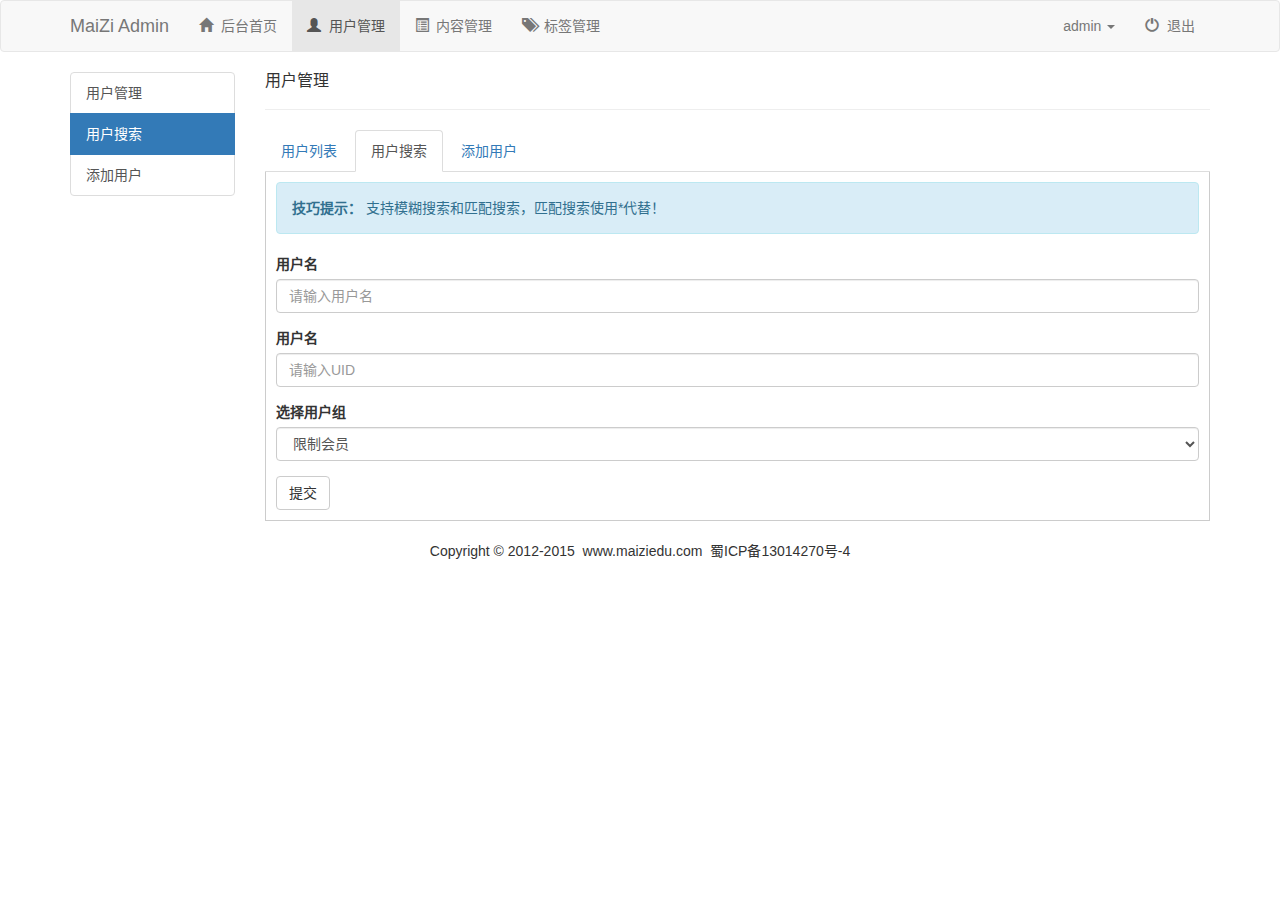
<file: admin/user_search.html>
<!DOCTYPE html>
<html lang="zh-CN">
<head>
	<meta charset="UTF-8">
	<meta http-equiv="X-UA-Compatible" content="IE=edge">
	<meta name="viewport" content="width=device-width, initial-scale=1,maximum-scale=1, user-scalable=no">
	<title>Document</title>
	<link rel="stylesheet" href="css/bootstrap.min.css">
	<link rel="stylesheet" href="css/style.css">
</head>
<body>
<!--导航  -->
<nav class="navbar navbar-default">
  <div class="container">
    <div class="navbar-header">
	  <button class="navbar-toggle" data-toggle="collapse" data-target="#myCollapse">
	    <span class="icon-bar"></span>
	    <span class="icon-bar"></span>
	    <span class="icon-bar"></span>
	  </button>	
         <a href="index.html" class="navbar-brand">MaiZi Admin</a>
    </div>
    <div class="navbar-collapse collapse" id="myCollapse">
      <ul class="nav navbar-nav navbar-left">
		     <li><a href="index.html"><span class="glyphicon glyphicon-home"></span>&nbsp;&nbsp;后台首页</a></li>
         <li class="active"><a href="user_list.html"><span class="glyphicon glyphicon-user"></span>&nbsp;&nbsp;用户管理</a></li>
         <li><a href="content.html"><span class="glyphicon glyphicon-list-alt"></span>&nbsp;&nbsp;内容管理</a></li>
         <li><a href="tag.html"><span class="glyphicon glyphicon-tags"></span>&nbsp;&nbsp;标签管理</a></li>
      </ul>
      <ul class="nav navbar-nav navbar-right">
		 <li class="dropdown">
			  <a id="dLabel" data-target="#"  data-toggle="dropdown" role="button" aria-haspopup="true" aria-expanded="false">
			    admin
			    <span class="caret"></span>
			  </a>

			  <ul class="dropdown-menu" aria-labelledby="dLabel">
			    <li><a href="index.html"><span class="glyphicon glyphicon-screenshot"></span>&nbsp;&nbsp;前台首页</a></li>
                <li><a href="index.html"><span class="glyphicon glyphicon-user"></span>&nbsp;&nbsp;个人主页</a></li>
                <li><a href="index.html"><span class="glyphicon glyphicon-cog"></span>&nbsp;&nbsp;个人设置</a></li>
                <li><a href="index.html"><span class="glyphicon glyphicon-credit-card"></span>&nbsp;&nbsp;账户中心</a></li>
                <li><a href="index.html"><span class="glyphicon glyphicon-heart"></span>&nbsp;&nbsp;我的收藏</a></li>
			  </ul>
		</li>
         <li><a href="###"><span class="glyphicon glyphicon-off"></span>&nbsp;&nbsp;退出</a></li>
      </ul>  
    </div>
  </div>
</nav>
<!--导航  -->

<!-- 左侧导航 -->
<div class="container">
    <div class="row">
        <div class="col-md-2">
            <div class="list-group">
               <a href="user_list.html" class="list-group-item">用户管理</a>
               <a href="user_search.html" class="list-group-item  active">用户搜索</a>
               <a href="" class="list-group-item"  data-toggle="modal" data-target="#myModal">添加用户</a>
            </div>
        </div>
        <div class="col-md-10">
            <div class="page-header">
                <h1>用户管理</h1>
            </div>
            <ul class="nav nav-tabs">
                <li><a href="user_list.html">用户列表</a></li>
                <li  class="active"><a href="user_search.html">用户搜索</a></li>
                <li><a href=""  data-toggle="modal" data-target="#myModal">添加用户</a></li>
            </ul>
            <form action="" style="padding:10px;border:1px solid #ccc;border-top: none;">
                <div class="alert alert-info">
                    <strong>技巧提示：</strong>
                     支持模糊搜索和匹配搜索，匹配搜索使用*代替！
                </div>

                <div class="form-group">
                    <label for="user">用户名</label>
                    <input type="text" id="user" class="form-control" placeholder="请输入用户名">
                </div>

                <div class="form-group">
                    <label for="UID">用户名</label>
                    <input type="text" id="UID" class="form-control" placeholder="请输入UID">
                </div>

                <div class="form-group">
                    <label for="yhz">选择用户组</label>
                    <select name="" id="yhz" class="form-control">
                        <option value="限制会员">限制会员</option>
                        <option value="新手上路">新手上路</option>
                        <option value="组测会员">组测会员</option>
                        <option value="中级会员">中级会员</option>
                        <option value="高级会员">高级会员</option>
                    </select>
                </div>
                <button class="btn btn-default">提交</button>
            </form>
            <div class="modal" id="myModal">
                <div class="modal-dialog">
                    <div class="modal-content">
                        <div class="modal-header">
                            <button class="close" data-dismiss="modal"><span>&times;</span></button>
                            <h4 class="modeal-title">添加用户</h4>
                        </div> 
                        <div class="modal-body">
                            <form action="">
                                <div class="form-group">
                                    <label for="user">用户名</label>
                                    <input type="text" id="user" class="form-control" placeholder="请输入用户名">
                                </div>
                                <div class="form-group">
                                    <label for="password">用户密码</label>
                                    <input type="password" id="password" class="form-control" placeholder="请输入用户密码">
                                </div>
                                <div class="form-group">
                                    <label for="notpassword">确定用户密码</label>
                                    <input type="password" id="notpassword" class="form-control" placeholder="请输入确定用户密码">
                                </div>
                                <div class="form-group">
                                    <label for="email">请输入用户邮箱</label>
                                    <input type="email" id="email" class="form-control" placeholder="请输入用户邮箱">
                                </div>
                                <div class="form-group">
                                    <label for="yhz">所属用户组</label>
                                    <select name="" id="yhz" class="form-control">
                                        <option value="限制会员">限制会员</option>
                                        <option value="新手上路">新手上路</option>
                                        <option value="组测会员">组测会员</option>
                                        <option value="中级会员">中级会员</option>
                                        <option value="高级会员">高级会员</option>
                                    </select>
                                </div>
                            </form>
                        </div>
                        <div class="modal-footer">
                              <button type="button" data-dismiss="modal" class="btn btn-default">
                          关闭</button>
                          <button type="button" class="btn btn-primary">
                          提交</button>
                        </div>
                    </div>
                </div>

            </div>
        </div>
    </div>
</div>
<!--footer-->
<footer>
    <div class="container">
        <div class="row">
            <div class="col-md-12">
                <p>
                    Copyright&nbsp;©&nbsp;2012-2015&nbsp;&nbsp;www.maiziedu.com&nbsp;&nbsp;蜀ICP备13014270号-4
                </p>
            </div>
        </div>
    </div>
</footer>
<!--footer-->
<script src="js/jquery.min.js"></script>
<script src="js/bootstrap.min.js"></script>
</body>
</html>
</file>
<file: css/style.css>
body{
	font-family: 'Microsoft YaHei', sans-serif;
}
.mai-icon{
	background: #40D2B1;
	color: #fff;
	height: 40px;
	width:40px;
	line-height: 40px;
	text-align: center;
	border-radius: 50%;
	margin-right: 15px;
}
.guolv{
	width: 100%;
	padding: 50px 0;
	background: rgba(0,0,0,0.7);
}
.navbar-brand{
	height: 70px;
	line-height: 35px;
}
.navbar-brand a{
	font-size: 30px;
	font-weight: bold;
	color: #40D2B1;
	text-decoration:none;

}
.navbar-brand a:hover{
	color: #666;
}
.navbar-default{
    background: #fff;
    box-shadow: 0px 2px 8px 0 rgba(50,50,50,0.25);
    border: none;
}
.navbar-default .navbar-nav > li > a{
	font-size: 16px;
	color: #666;
	font-weight: bold;
	height: 70px;
	line-height: 35px;
}
.navbar-default .navbar-toggle:hover{
	border-color: #40D2B1; 
	background-color:rgb(69,210,184); 
}
.navbar-default .navbar-toggle .icon-bar{
	background: #1C9982;
}
.navbar-toggle{
	margin-top: 15px;
}
#home{
	background: url(../images/home-bg.jpg);
	margin-top: 70px;
	background-size:cover;
	color: #fff;
	text-align: center;
}

#home h1{
	font-weight: bold;
	margin-bottom: 30px;
}
#home p{
	font-weight: 400;
	line-height: 40px;
}
#home img{
	display: line-block;
	margin-top: 50px;
}

/*bbs*/
#bbs{
	padding: 80px 0;
	text-align: center;
} 
#bbs a{
	text-decoration: none;
}
#bbs .thumbnail{
	border:none;
	padding: 15px;
} 
#bbs h3{
	font-weight: bold;
}
#bbs .thumbnail:hover{
	background: #eee;
	box-shadow: 2px 2px 4px #000;

}

/*HTML5区域和bootstrap*/
#html5{
	background-color: #eee;
}
#bootstrap .col-left{
    float: right;
}
#bootstrap .col-right{
    float: left;
}
#html5,#bootstrap{
	padding: 80px 0;
}
#html5 h2,,#bootstrap h2{
	font-weight: bold;
	padding: 0 15px;
}
#html5 p,,#bootstrap p{
	color: #333;
	padding: 0 15px;

}

/*course*/
#course{
	background-color: #eee;
	text-align: center;
	padding: 80px 0;
}
#course h2{
	font-weight: bold;
	margin-bottom: 60px;
}
#course .course{
	background: #fff;
	margin-bottom: 30px;
}
#course .course img{
	width: 100%;
}
#course .course .btn{
	margin: 15px 0 30px 0;
	background-color: transparent;
	border-color: #40D2B1;
	color: #40D2B1;
	padding: 8px 40px;
	transition: all 0.5s;
}
#course .course .btn:hover{
	color: #fff;
	background-color: #40D2B1;
}

/*app*/
#app{
	padding: 80px 0;
}
#app h2{
	font-weight: bold;
	margin-bottom: 30px;
}
#app p{
	margin-bottom: 15px;
}
#app .btn{
	background: #40D2B1;
	color: #fff;
	border:none;
	border-radius: 0;
	padding: 6px 30px;
	transition: all 0.3s;
	margin-bottom: 15px;
}
#app .btn:hover{
	background: rgb(44, 142, 120);
}

/*contact*/
#contact{
	background: url(../images/contact-bg.png) no-repeat;
	color: #fff;
}
#contact h2{
	font-weight: bold;
	margin-bottom: 30px;
}
#contact p{
	line-height: 25px;
}
#contact address p{
	line-height: 35px;
}
#contact .form-control{
	margin-bottom: 15px;

}
#contact .text{
	height: 50px;
}
#contact input[type="submit"]{
	background: #40D2B1;
	color: #fff;
	border:none;
	border-radius: 0;
	transition: all 0.3s;
	margin-bottom: 15px;
}
#contact input[type="submit"]:hover{
	background: rgb(44, 142, 120);
}
footer{
	padding: 20px;
	text-align: center;
	font-weight: 400;
}
</file>
<file: admin/css/style.css>
body{
	font-family: 'Microsoft YaHei', sans-serif;
}
.mai-icon{
	background: #40D2B1;
	color: #fff;
	height: 40px;
	width:40px;
	line-height: 40px;
	text-align: center;
	border-radius: 50%;
	margin-right: 15px;
}
.wh64{
    width: 64px;
    height: 64px;
    border-radius:50% ;
}
.page-header{
	margin-top: 0;
}
.page-header h1{
     font-size: 16px;
     margin-top: 0;
}
.tag .alert{
     float: left;
     margin: 10px 10px 10px 0;
}
footer{
	padding: 20px;
	text-align: center;
	font-weight: 400;
}
</file>
